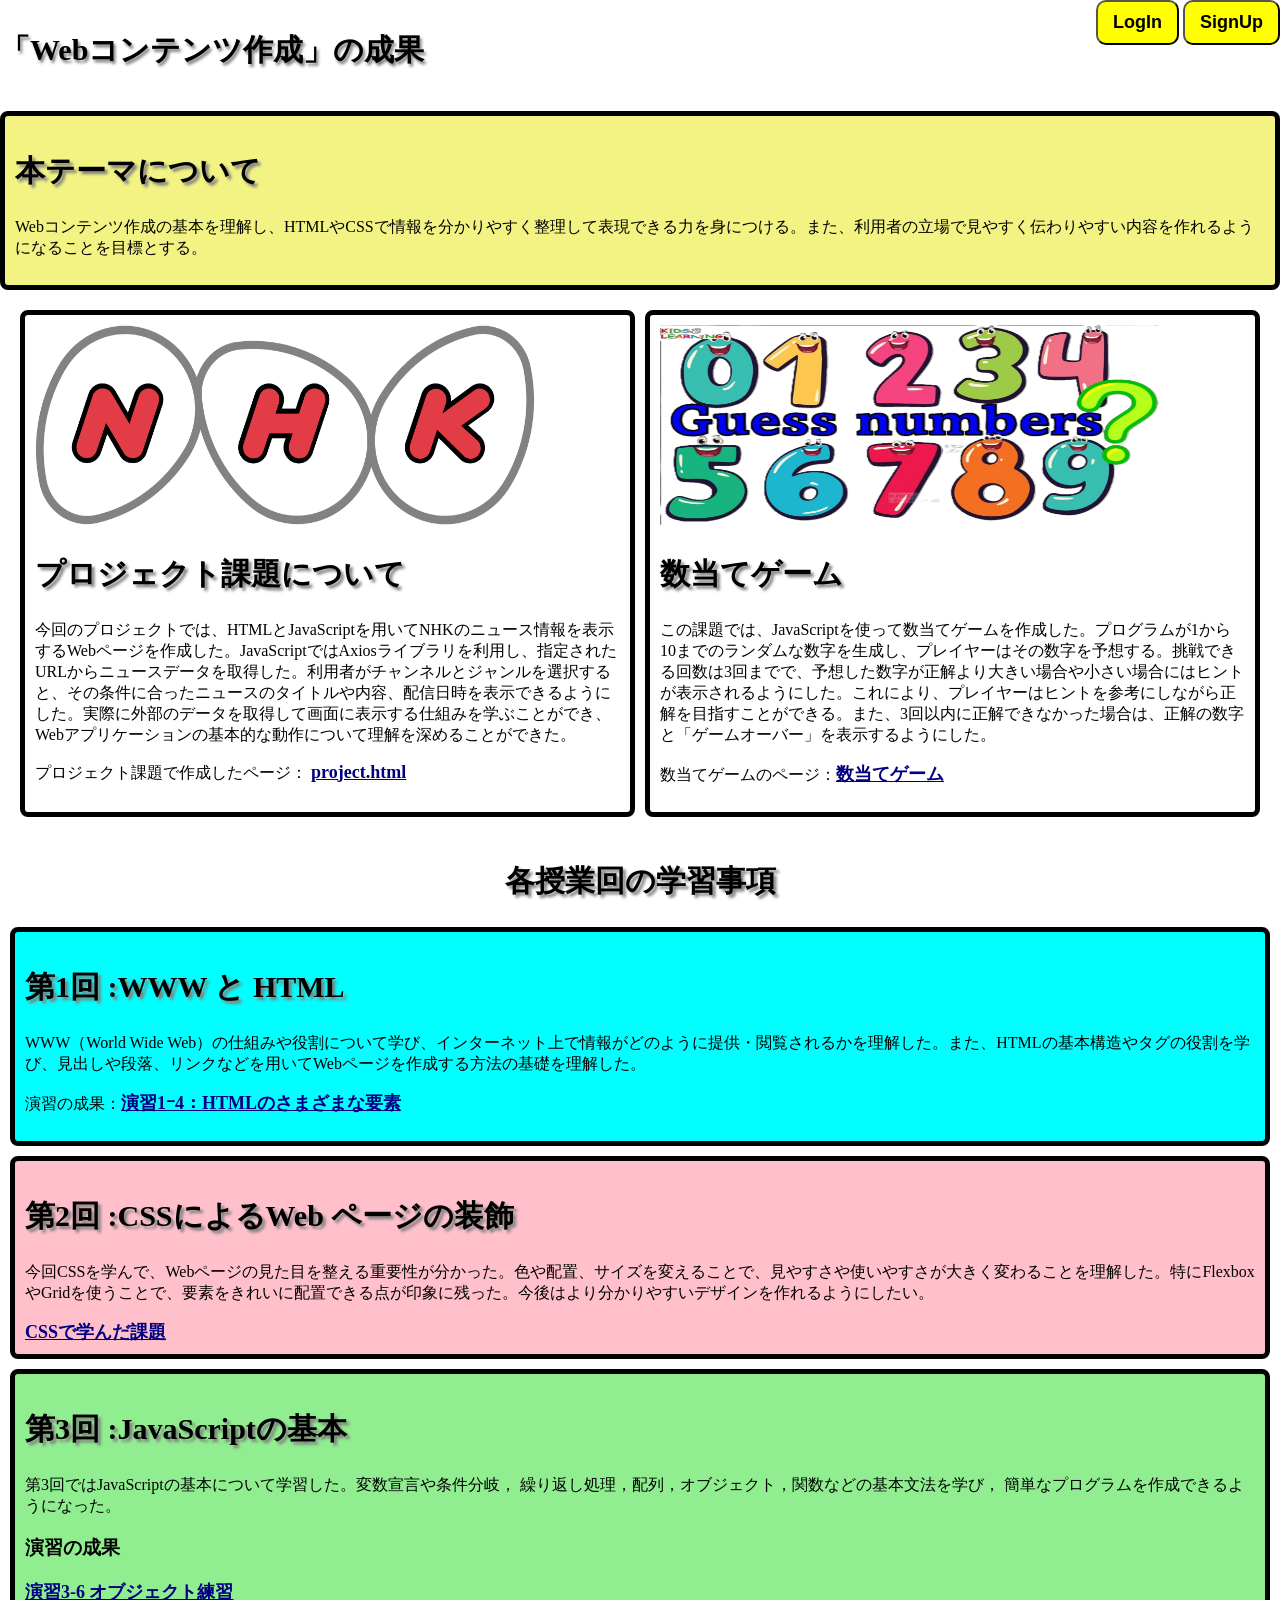
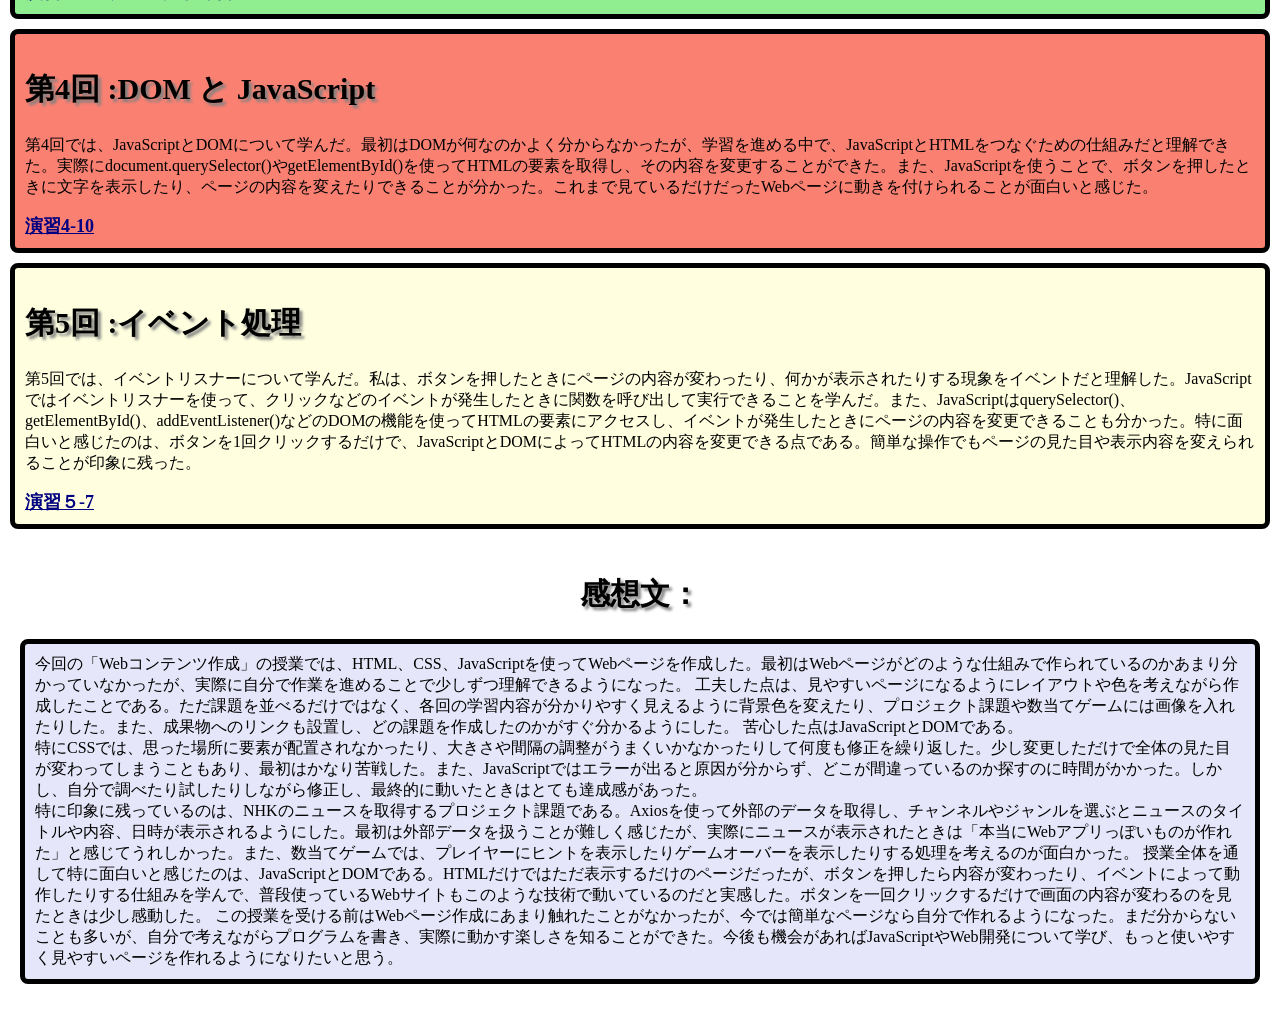
<file: index.html>
<!DOCTYPE html>
<html>

<head>
    <meta charset="utf-8">
    <title>My test page</title>
    <link rel="stylesheet" href="index.css">
</head>

<body>
    <header>
        <section class="nav">
            <nav>
                <h1 id="heading">「Webコンテンツ作成」の成果 </h1>
            </nav>
            <div>
                <button class="btn">LogIn</button>
                <button class="btn">SignUp</button>
            </div>
        </section>
    </header>
    <main>
        <div class="title">
            <!-- <img src="welcome.jpg" alt="" width="200px" height="100px"> -->
            <h2>本テーマについて</h2>
            <p>Webコンテンツ作成の基本を理解し、HTMLやCSSで情報を分かりやすく整理して表現できる力を身につける。また、利用者の立場で見やすく伝わりやすい内容を作れるようになることを目標とする。</p>
        </div>

        <div class="box">
            <div class="bakso">
                <img src="nhk.png" alt="" width="500px" height="200px">
                <h2>プロジェクト課題について</h2>
                <p>今回のプロジェクトでは、HTMLとJavaScriptを用いてNHKのニュース情報を表示するWebページを作成した。JavaScriptではAxiosライブラリを利用し、指定されたURLからニュースデータを取得した。利用者がチャンネルとジャンルを選択すると、その条件に合ったニュースのタイトルや内容、配信日時を表示できるようにした。実際に外部のデータを取得して画面に表示する仕組みを学ぶことができ、Webアプリケーションの基本的な動作について理解を深めることができた。
                </p>
                <p>プロジェクト課題で作成したページ： <u> <a href="project.html">project.html</u></a>
            </div>
            <div class="bakso">
                <img src="game.png" alt="" width="500px" height="200px">
                <h2>数当てゲーム</h2>
                <p>この課題では、JavaScriptを使って数当てゲームを作成した。プログラムが1から10までのランダムな数字を生成し、プレイヤーはその数字を予想する。挑戦できる回数は3回までで、予想した数字が正解より大きい場合や小さい場合にはヒントが表示されるようにした。これにより、プレイヤーはヒントを参考にしながら正解を目指すことができる。また、3回以内に正解できなかった場合は、正解の数字と「ゲームオーバー」を表示するようにした。
                </p>
                <p>数当てゲームのページ：<a href="kazuate.html">数当てゲーム</a></p>
            </div>
        </div>
    </main>

    <section>
        <h2 id="heading2">各授業回の学習事項</h2>
        <div>
            <div class="section" id="blue">
                <h2>第1回 :WWW と HTML</h2>
                <p>WWW（World Wide
                    Web）の仕組みや役割について学び、インターネット上で情報がどのように提供・閲覧されるかを理解した。また、HTMLの基本構造やタグの役割を学び、見出しや段落、リンクなどを用いてWebページを作成する方法の基礎を理解した。
                </p>
                <p>演習の成果：<a href="practice-html/elements.html"><u>演習1ｰ4：HTMLのさまざまな要素</u></a></p>
            </div>

            <div class="section" id="pink">
                <h2>第2回 :CSSによるWeb ページの装飾</h2>
                <p>今回CSSを学んで、Webページの見た目を整える重要性が分かった。色や配置、サイズを変えることで、見やすさや使いやすさが大きく変わることを理解した。特にFlexboxやGridを使うことで、要素をきれいに配置できる点が印象に残った。今後はより分かりやすいデザインを作れるようにしたい。
                </p>
                <a href="practice-css/browser-intro.html">CSSで学んだ課題</a>
            </div>

            <div class="section" id="green">
                <h2>第3回 :JavaScriptの基本</h2>
                <p>
                    第3回ではJavaScriptの基本について学習した。変数宣言や条件分岐，
                    繰り返し処理，配列，オブジェクト，関数などの基本文法を学び，
                    簡単なプログラムを作成できるようになった。
                </p>
                <h3>演習の成果</h3>

                <a href="practice-js/obj-practice.html">
                    演習3-6 オブジェクト練習
                </a>
            </div>

            <div class="section" id="red">
                <h2>第4回 :DOM と JavaScript</h2>
                <p>第4回では、JavaScriptとDOMについて学んだ。最初はDOMが何なのかよく分からなかったが、学習を進める中で、JavaScriptとHTMLをつなぐための仕組みだと理解できた。実際にdocument.querySelector()やgetElementById()を使ってHTMLの要素を取得し、その内容を変更することができた。また、JavaScriptを使うことで、ボタンを押したときに文字を表示したり、ページの内容を変えたりできることが分かった。これまで見ているだけだったWebページに動きを付けられることが面白いと感じた。
                </p>
                <a href="practice-eventdom/tashizan.html">演習4-10</a>
            </div>

            <div class="section" id="yellow">
                <h2>第5回 :イベント処理</h2>
                <p>第5回では、イベントリスナーについて学んだ。私は、ボタンを押したときにページの内容が変わったり、何かが表示されたりする現象をイベントだと理解した。JavaScriptではイベントリスナーを使って、クリックなどのイベントが発生したときに関数を呼び出して実行できることを学んだ。また、JavaScriptはquerySelector()、getElementById()、addEventListener()などのDOMの機能を使ってHTMLの要素にアクセスし、イベントが発生したときにページの内容を変更できることも分かった。特に面白いと感じたのは、ボタンを1回クリックするだけで、JavaScriptとDOMによってHTMLの内容を変更できる点である。簡単な操作でもページの見た目や表示内容を変えられることが印象に残った。
                </p>
                <a href="practice-dom2/dom2-exercise.html">演習５-7</a>
            </div>
        </div>
    </section>
    <footer>
        <div>
            <h2>感想文：</h2>
            <p
                style="border: 5px solid black; padding: 10px; border-radius: 8px; background-color: lavender;text-align: left;">
                今回の「Webコンテンツ作成」の授業では、HTML、CSS、JavaScriptを使ってWebページを作成した。最初はWebページがどのような仕組みで作られているのかあまり分かっていなかったが、実際に自分で作業を進めることで少しずつ理解できるようになった。
                工夫した点は、見やすいページになるようにレイアウトや色を考えながら作成したことである。ただ課題を並べるだけではなく、各回の学習内容が分かりやすく見えるように背景色を変えたり、プロジェクト課題や数当てゲームには画像を入れたりした。また、成果物へのリンクも設置し、どの課題を作成したのかがすぐ分かるようにした。
                苦心した点はJavaScriptとDOMである。<br>
                特にCSSでは、思った場所に要素が配置されなかったり、大きさや間隔の調整がうまくいかなかったりして何度も修正を繰り返した。少し変更しただけで全体の見た目が変わってしまうこともあり、最初はかなり苦戦した。また、JavaScriptではエラーが出ると原因が分からず、どこが間違っているのか探すのに時間がかかった。しかし、自分で調べたり試したりしながら修正し、最終的に動いたときはとても達成感があった。
                <br>特に印象に残っているのは、NHKのニュースを取得するプロジェクト課題である。Axiosを使って外部のデータを取得し、チャンネルやジャンルを選ぶとニュースのタイトルや内容、日時が表示されるようにした。最初は外部データを扱うことが難しく感じたが、実際にニュースが表示されたときは「本当にWebアプリっぽいものが作れた」と感じてうれしかった。また、数当てゲームでは、プレイヤーにヒントを表示したりゲームオーバーを表示したりする処理を考えるのが面白かった。
                授業全体を通して特に面白いと感じたのは、JavaScriptとDOMである。HTMLだけではただ表示するだけのページだったが、ボタンを押したら内容が変わったり、イベントによって動作したりする仕組みを学んで、普段使っているWebサイトもこのような技術で動いているのだと実感した。ボタンを一回クリックするだけで画面の内容が変わるのを見たときは少し感動した。
                この授業を受ける前はWebページ作成にあまり触れたことがなかったが、今では簡単なページなら自分で作れるようになった。まだ分からないことも多いが、自分で考えながらプログラムを書き、実際に動かす楽しさを知ることができた。今後も機会があればJavaScriptやWeb開発について学び、もっと使いやすく見やすいページを作れるようになりたいと思う。
            </p>
        </div>
    </footer>
</body>


</html>
</file>
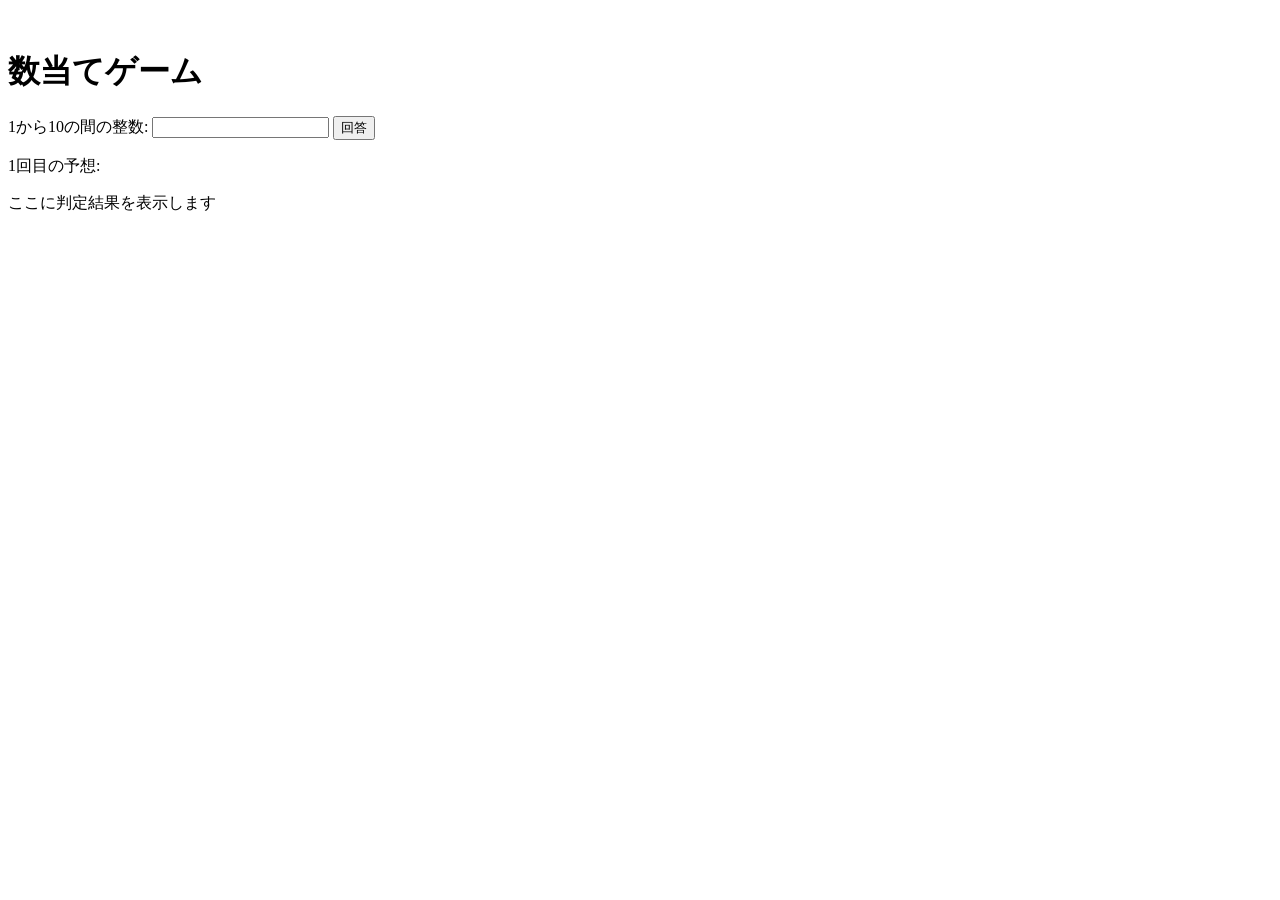
<file: kazuate.html>
<!-- 課題4-1: 数当てゲーム -->

<!DOCTYPE html>
<html>

<head>
  <meta charset="utf-8">
  <title>数当てゲーム</title>
  <script src="kazuate.js" defer></script>
</head>

　　

<body>
  <h1>数当てゲーム</h1>
  <label for="shimei">1から10の間の整数: </label>
  <input type="text" name="number">
  <button id="btn">回答</button>
  <p>
    <span id="kaisu">1</span>回目の予想:
    <span id="number"></span>
    <!-- ここにテキストボックスとボタンを設置 -->
  </p>
  <p id="result">ここに判定結果を表示します</p>

</html>
</file>
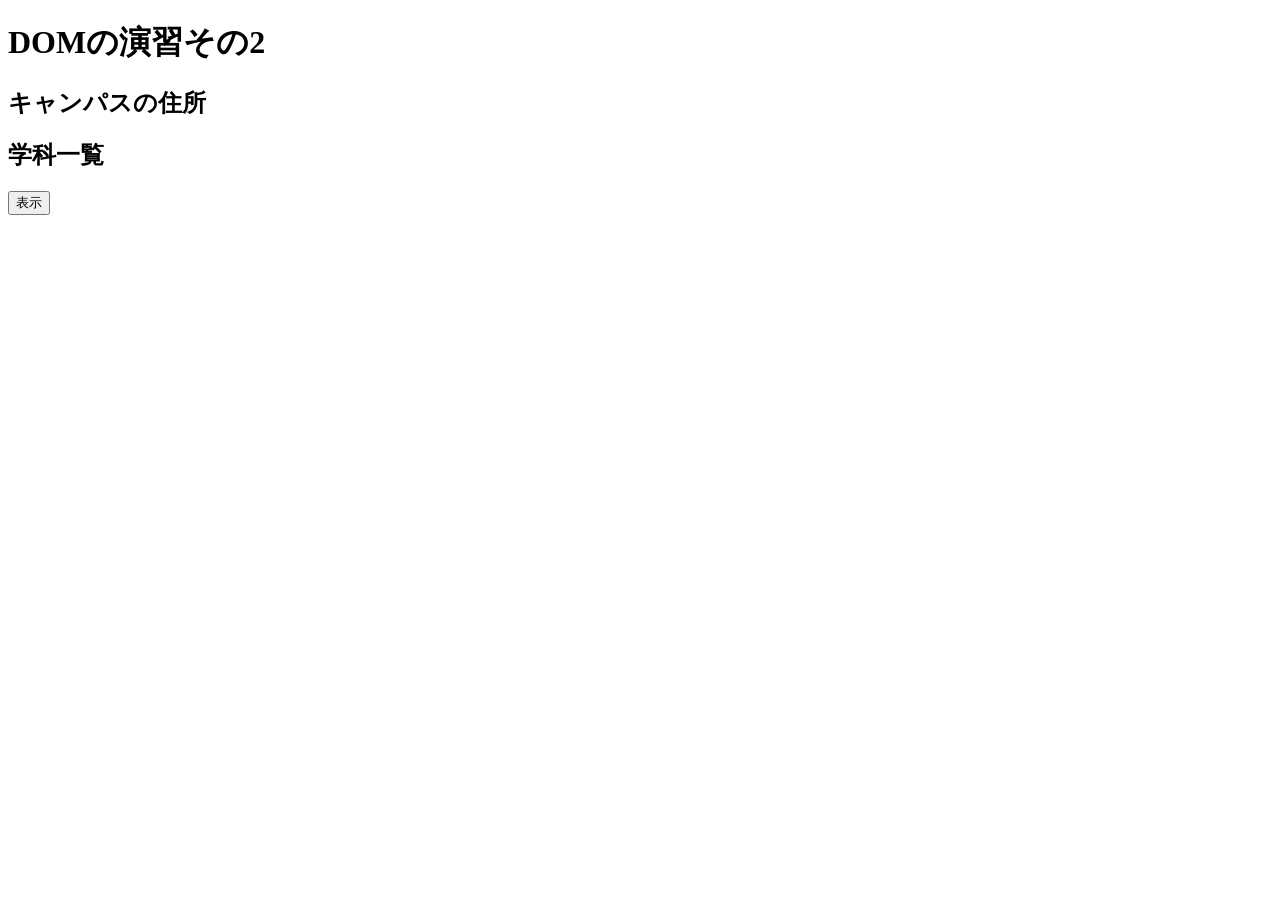
<file: practice-dom2/dom2-exercise.html>
<!DOCTYPE html>
<html>

<head>
  <title>DOM の演習その2</title>
  <script src="dom2-exercise.js" defer></script>
</head>

<body>
  <h1>DOMの演習その2</h1>

  <h2 id="addr">キャンパスの住所</h2>

  <h2 id="dept">学科一覧</h2>
  <button id="show">表示</button>

</body>

</html>
</file>
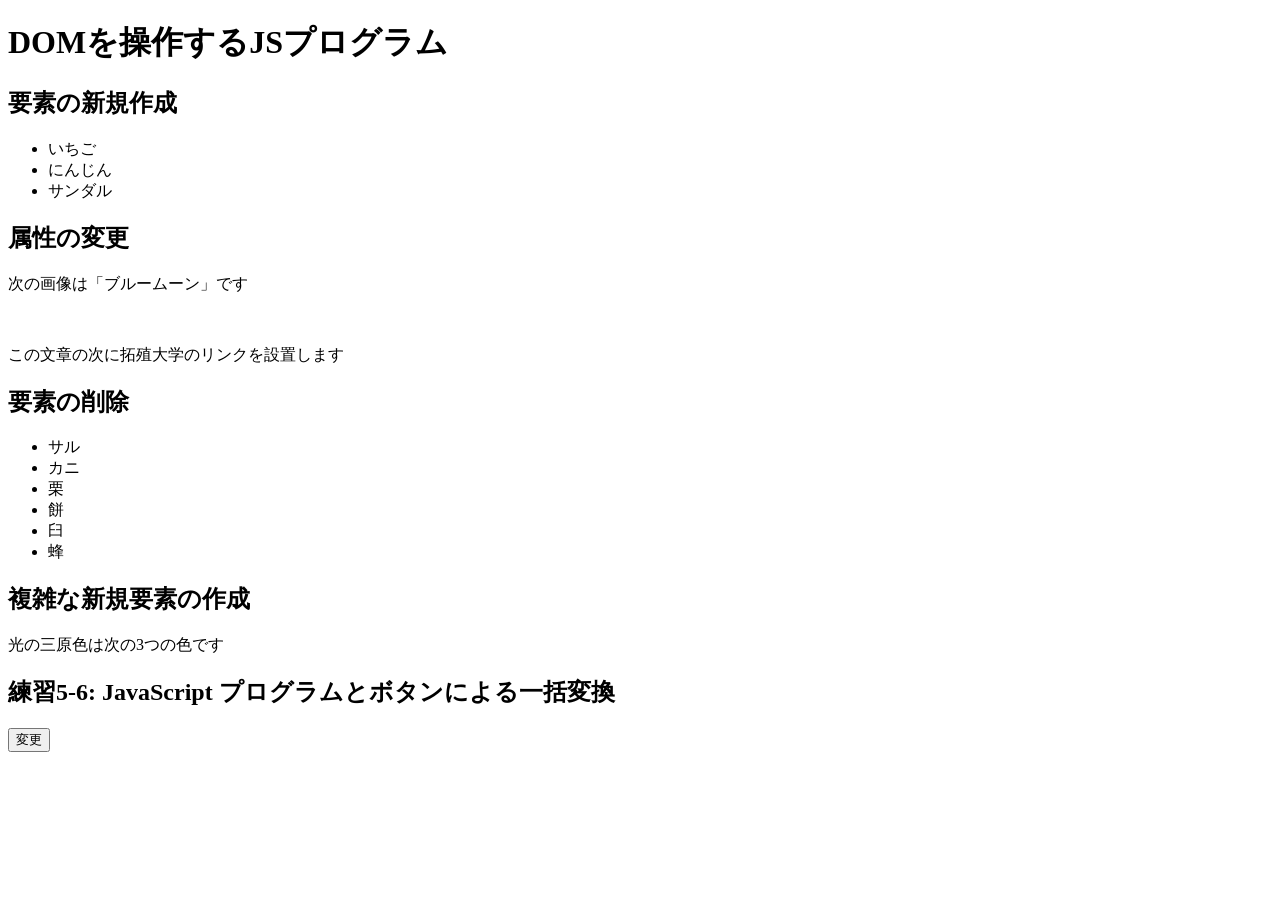
<file: practice-dom2/dom2-intro.html>
<!DOCTYPE html>
<html>

<head>
	<title>DOMを操作するJSプログラム</title>
	<script src="dom2-intro.js" defer></script>
</head>

<body>
	<h1>DOMを操作するJSプログラム</h1>

	<h2>要素の新規作成</h2>
	<ul id="kazoeuta">
		<li>いちご</li>
		<li>にんじん</li>
		<li>サンダル</li>
	</ul>

	<h2>属性の変更</h2>
	<p>次の画像は「ブルームーン」です</p>
	<img id="bluemoon">

	<p id="takudai">この文章の次に拓殖大学のリンクを設置します</p>


	<h2>要素の削除</h2>
	<ul id="kassen">
		<li>サル</li>
		<li>カニ</li>
		<li>栗</li>
		<li id="mochi">餅</li>
		<li>臼</li>
		<li>蜂</li>
	</ul>

	<h2 id="fukuzatu">複雑な新規要素の作成</h2>
	<p id="primary">光の三原色は次の3つの色です</p>

	<h2>練習5-6: JavaScript プログラムとボタンによる一括変換</h2>
	<button id="henkou">変更</button>

</body>

</html>
</file>
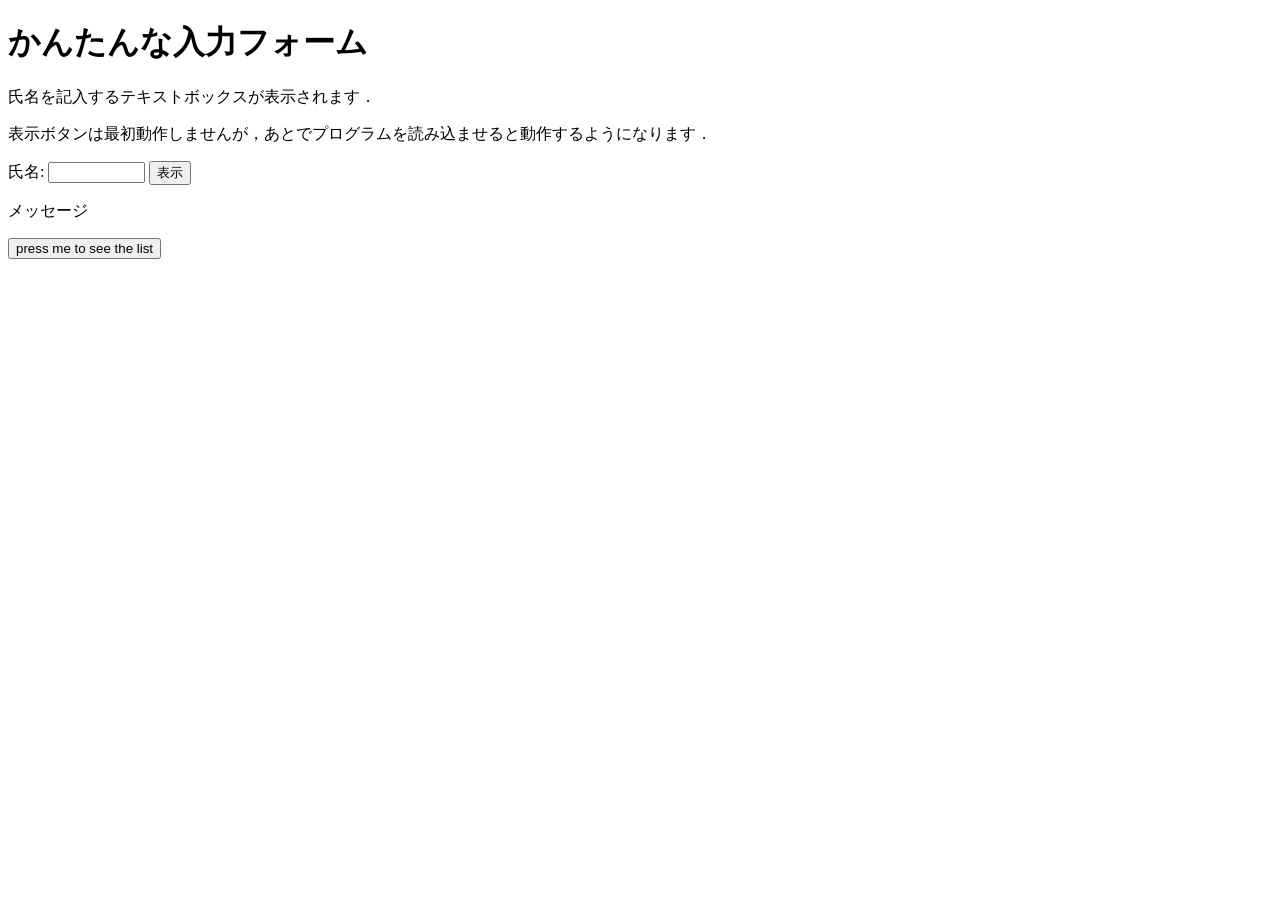
<file: practice-eventdom/input-demo.html>
<!DOCTYPE html>
<html>

<head>
  <title>かんたんな入力フォーム</title>
  <script src="input-demo.js" defer></script>
</head>

<body>
  <h1>かんたんな入力フォーム</h1>
  <p>氏名を記入するテキストボックスが表示されます．</p>
  <p>表示ボタンは最初動作しませんが，あとでプログラムを読み込ませると動作するようになります．</p>
  <label for="shimei">氏名: </label>
  <input type="text" name="shimei" size="10" id="shimei">
  <button id="print">表示</button>
  <p id="message">メッセージ</p>
  <button id="btn">press me to see the list</button>
</body>

</html>
</file>
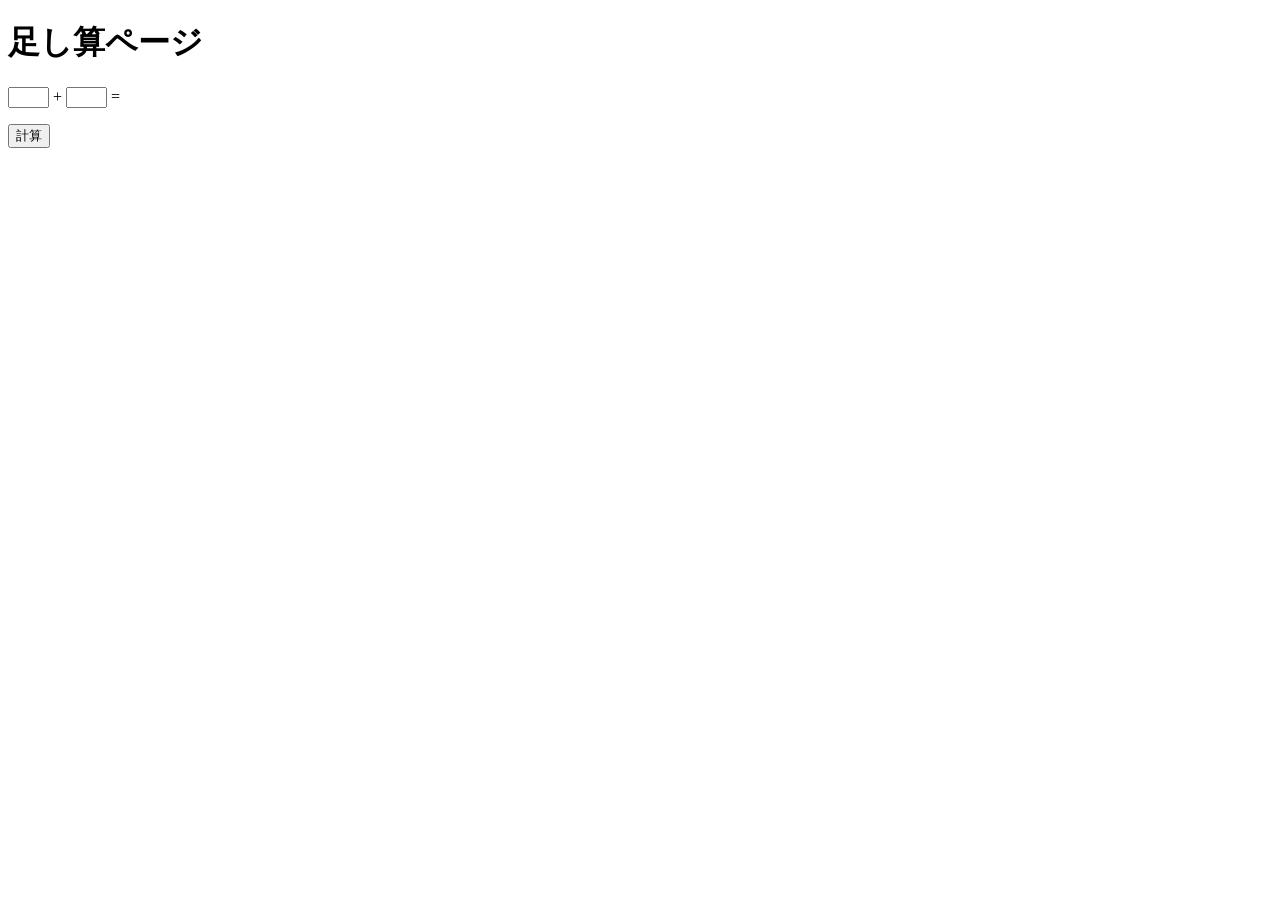
<file: practice-eventdom/tashizan.html>
<!DOCTYPE html>
<html>

<head>
	<title>足し算ページ</title>
	<script src="tashijan.js" defer></script>
</head>

<body>
	<h1>足し算ページ</h1>
	<p>
		<input type="text" name="left" id="left" size="3">
		+
		<input type="text" name="right" id="right" size="3">
		=
		<span id="answer"></span>
	</p>
	<button id="calc">計算</button>
</body>

</html>
</file>
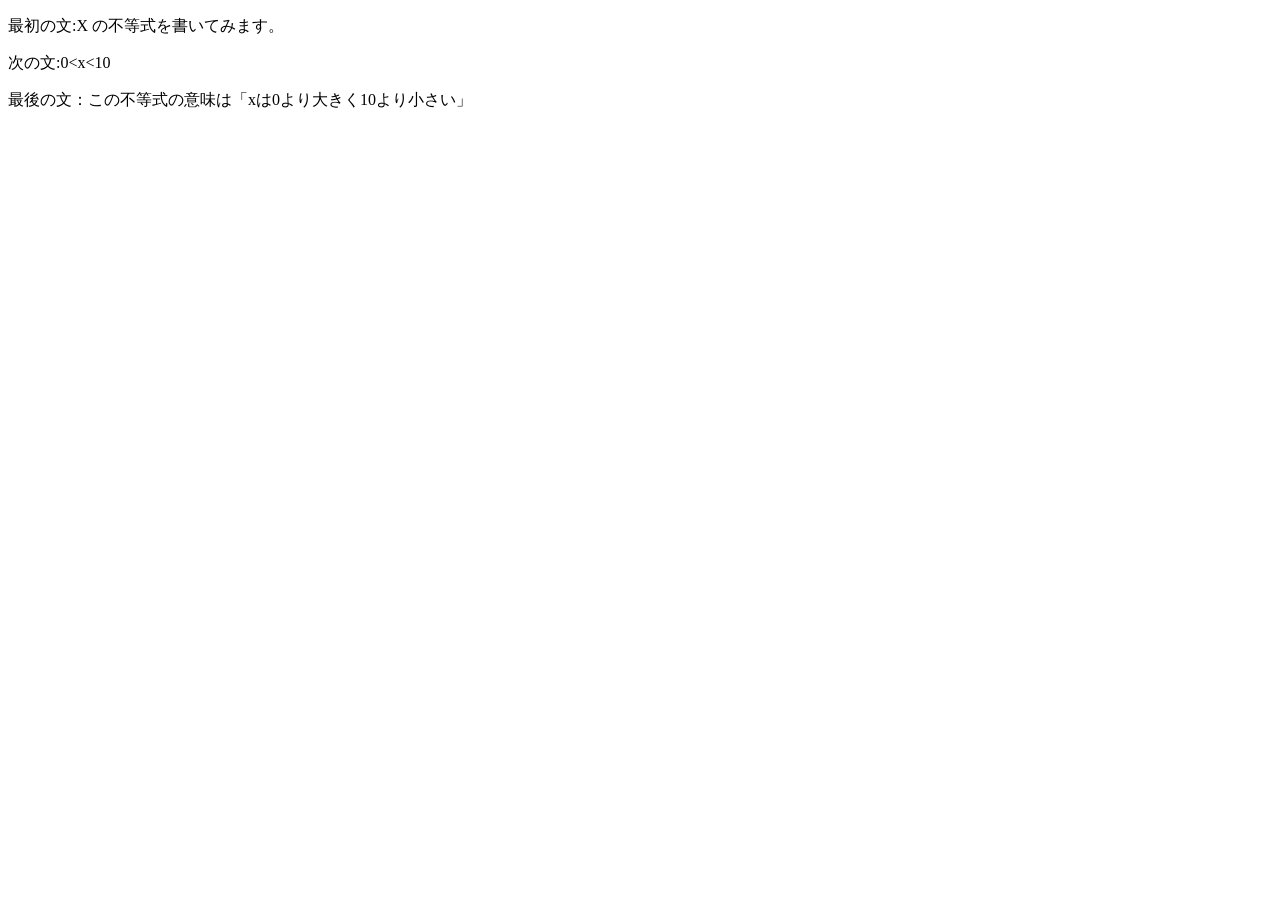
<file: practice-html/structure.html>
<!DOCTYPE html>
<html lang="en">

<head>
   <meta charset="UTF-8">
   <meta name="viewport" content="width=device-width, initial-scale=1.0">
   <title>演習１−３</title>
</head>

<body>
   <p>最初の文:X の不等式を書いてみます。</p>
   <p>次の文:0&lt;x&lt;10</p>
   <p>最後の文：この不等式の意味は「xは0より大きく10より小さい」</p>
   <!-- <p>これは不要な文章です．</p>  -->
</body>

</html>
</file>
<file: index.css>
body {
    margin: auto;
}

main {
    /* background-image: url(bg.jpg); */
    background-repeat: no-repeat;
    /* background-attachment: fixed; */
    /* background-position: ; */
    /* background-size: px; */
    /* align-items: center; */
    /* opacity: 20%; */
}

#heading {
    text-shadow: 2px 3px 3px gray;
    text-align: left;
    font-size: 30px;
}

.btn {
    padding: 10px 15px;
    /* margin: 5px; */
    color: black;
    font-weight: bold;
    font-size: large;
    background-color: yellow;
    border-radius: 10px;
}

.nav {
    display: flex;
    justify-content: space-between;
    margin-bottom: 10px;
}

.title {
    /* display: grid; */
    /* justify-content: space-evenly; */
    /* gap: 30px; */
    /* grid-template-columns: 1fr 1fr 1fr; */
    border: 5px solid black;
    border-radius: 8px;
    padding: 10px;
    background-color: rgba(232, 235, 39, 0.572);
}

.box {
    display: grid;
    justify-content: space-between;
    gap: 30px;
    grid-template-columns: 1fr 1fr;
    padding: 20px;
    gap: 10px;

    /* border: 5px solid black;
    border-radius: 10px;
    box-shadow: 2px 3px gray; */
    /* background-image: url(bg_pink.jpg); */
    /* background-size: 200px; */
    /* background-repeat: no-repeat; */
    /* backface-visibility: initial; */
    /* opacity: .3; */
    /* background-blend-mode: soft-light; */
    /* text-align: center; */
    /* background-color: honeydew; */
}

.bakso {
    /* margin: auto; */
    border: 5px solid black;
    border-radius: 8px;
    padding: 10px;
    align-items: center;

    /* background-image: url(nhk.png); */
    /* background-color: rgb(153, 233, 233); */

}

/* .box:hover {
    background-color: aquamarine;
    /* opacity: 40%; */
/* color: aqua; */
/* font-size: 20px;
} */

h2 {
    font-size: 30px;
    text-shadow: gray 3px 3px 3px;
    /* text-align: justify; */
}

/* .ticker {
    white-space: nowrap;
    animation: ticker 8s linear infinite;
}

@keyframes ticker {
    from {
        transform: translateX(-100%);
    }

    to {
        transform: translateX(100%);
    }
} */

#heading2 {
    text-align: center;
    /* align-items: center; */
}

img {
    size: 200px;
}

a {
    color: navy;
    /* background-color: yellow; */
    font-weight: bold;
    font-size: large;
}

.section {
    border: 5px solid black;
    border-radius: 8px;
    margin: 10px;
    padding: 10px;
    /* background-color: cadetblue; */
}

#blue {
    background-color: aqua;
    /* opacity: .7; */
}

#pink {
    background-color: pink;
}

#green {
    background-color: lightgreen;
}

#red {
    background-color: salmon;
}

#yellow {
    background-color: lightyellow;
}

footer {
    text-align: center;
    /* border: 5px solid black; */
    margin: 10px;
    padding: 10px;
}
</file>
